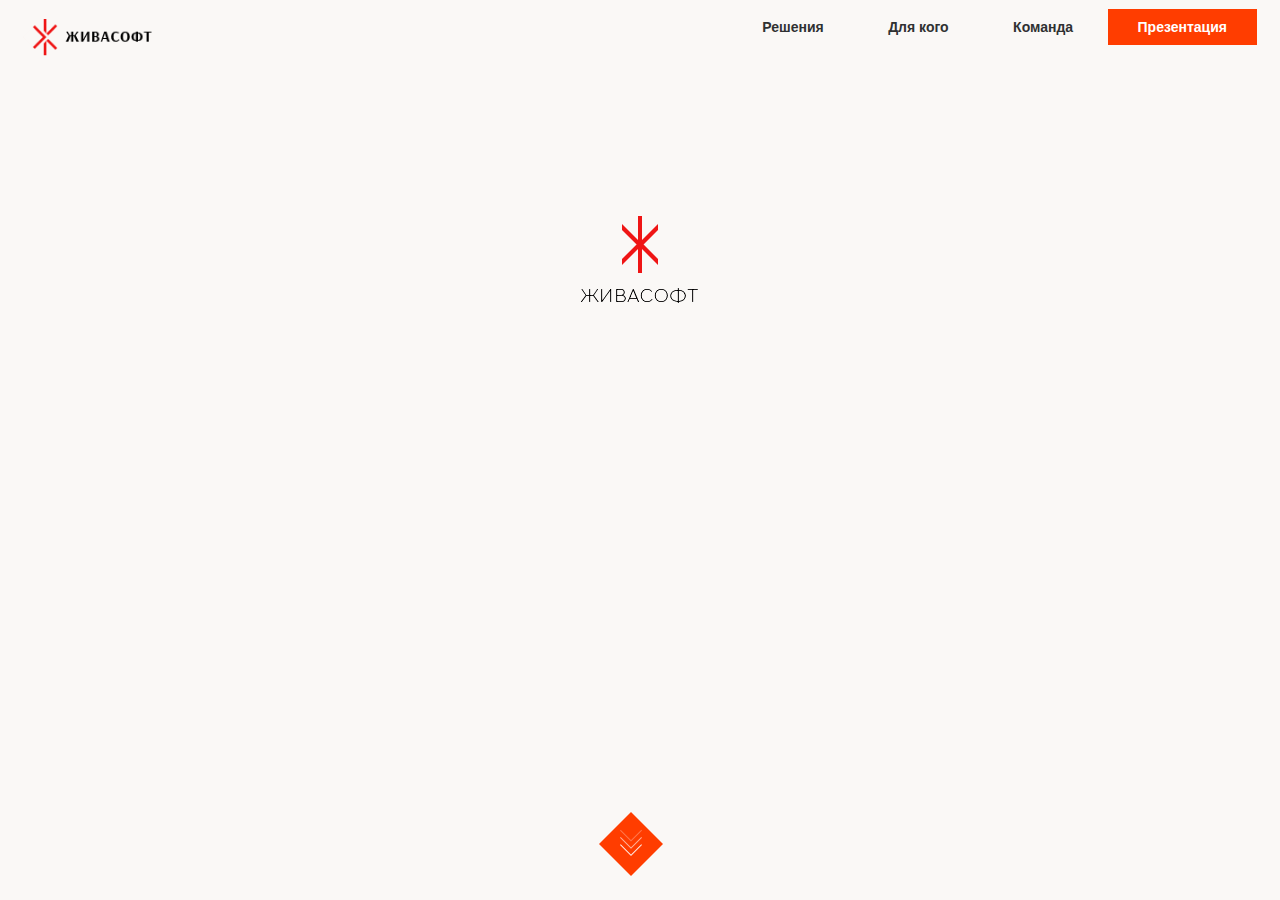
<file: index.html>
<!doctype html>
<html>
  <head>
    <meta charset="utf-8">
    <meta http-equiv="x-ua-compatible" content="ie=edge">
    <meta name="viewport"
          content="width=device-width, initial-scale=1, shrink-to-fit=no">
    <!-- Use the title from a page's frontmatter if it has one -->
    <title>Живасофт</title>
    <link href="stylesheets/site.css" rel="stylesheet" />
    <script src="javascripts/site.js"></script>
  </head>
  <body>
    <header>

      <div class="Logo">
            <a href="index.html"><img src="images/Logo.png" alt="Logo" class="logoimg"></a>
      </div>

    </header>
    <header>
	<nav>
            <ul class="top-menu">
              <li><a href="answers.html">Решения</a></li>
              <li><a href="forwho.html">Для кого</a></li>
              <li><a href="team.html">Команда</a></li>
              <li><a href="presentation.html">Презентация</a></li>
            </ul>
           </nav>
</header>

<div class="mainlogo">
	<img src="images/MainLogo.png" alt="MainLogo">
</div>









    <footer>
      <div class="responsive">
       <img src="images/arrowdown.png" alt="arrowdown" onclick="openNav()">
     </div>
     <div id="myBottomnav" class="bottomnav">
     <a href="javascript:void(0)" class="closebtn" onclick="closeNav()">&times;</a>
     <a href="answers.html">Решения</a>
     <a href="forwho.html">Для кого</a>
     <a href="team.html">Команда</a>
     <a href="presentation.html">Презентация</a>
     </div>
    </footer>
  </body>
</html>
</file>
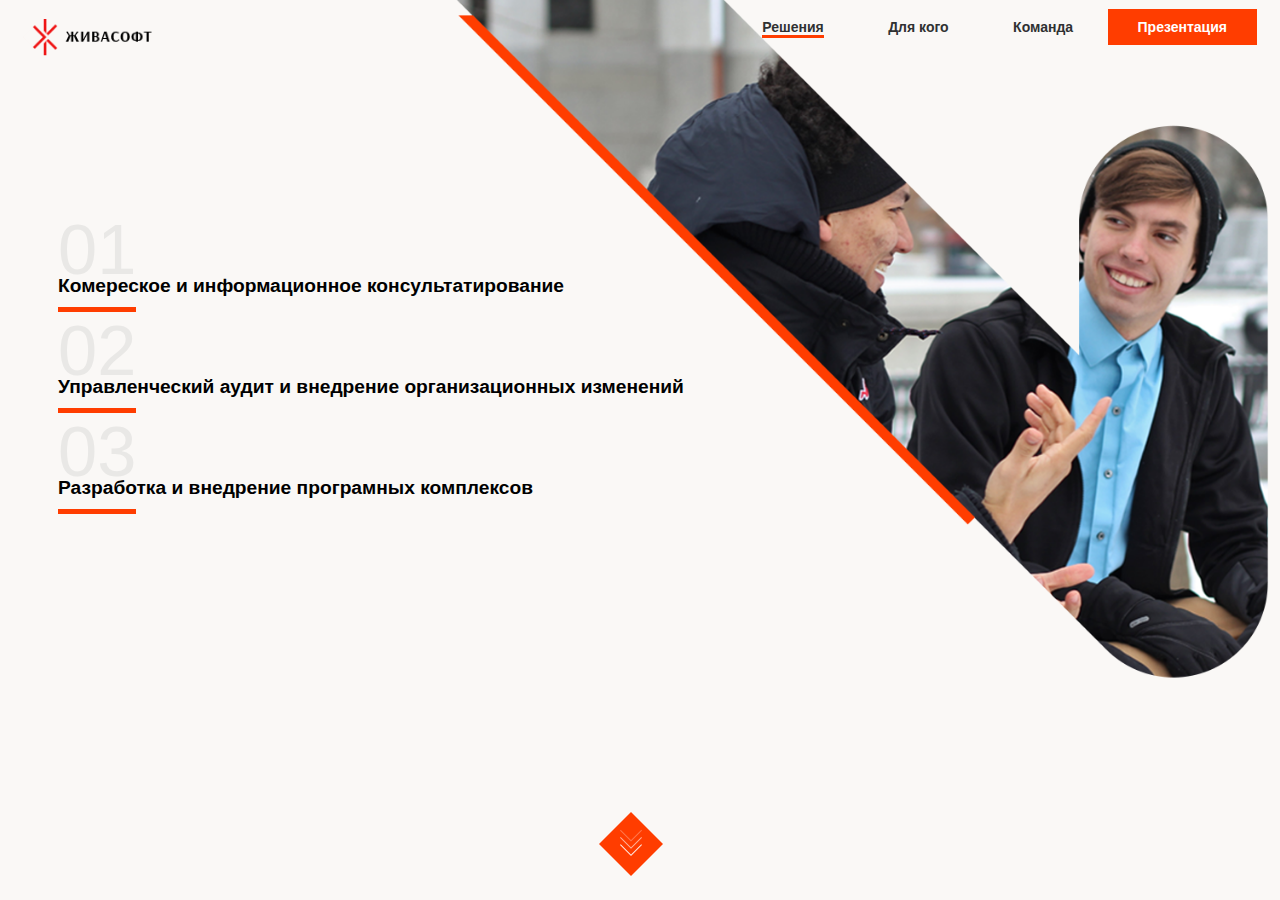
<file: answers.html>
<!doctype html>
<html>
  <head>
    <meta charset="utf-8">
    <meta http-equiv="x-ua-compatible" content="ie=edge">
    <meta name="viewport"
          content="width=device-width, initial-scale=1, shrink-to-fit=no">
    <!-- Use the title from a page's frontmatter if it has one -->
    <title>Решения</title>
    <link href="stylesheets/site.css" rel="stylesheet" />
    <script src="javascripts/site.js"></script>
  </head>
  <body>
    <header>

      <div class="Logo">
            <a href="index.html"><img src="images/Logo.png" alt="Logo" class="logoimg"></a>
      </div>

    </header>
    <body id="answers">
<header>
	<nav>
            <ul class="top-menu">
              <li class="active"><a href="answers.html">Решения</a></li>
              <li><a href="forwho.html">Для кого</a></li>
              <li><a href="team.html">Команда</a></li>
              <li><a href="presentation.html">Презентация</a></li>
            </ul>
           </nav>
</header>

<div class="content">
	<span>01</span><h1>
  Комереское и информационное консультатирование
</h1>
<span>02</span>
	<h1>
  Управленческий аудит и внедрение организационных изменений
</h1>
<span>03</span>
	<h1>
  Разработка и внедрение програмных комплексов
</h1>
</div>
</body>

	





    <footer>
      <div class="responsive">
       <img src="images/arrowdown.png" alt="arrowdown" onclick="openNav()">
     </div>
     <div id="myBottomnav" class="bottomnav">
     <a href="javascript:void(0)" class="closebtn" onclick="closeNav()">&times;</a>
     <a href="answers.html">Решения</a>
     <a href="forwho.html">Для кого</a>
     <a href="team.html">Команда</a>
     <a href="presentation.html">Презентация</a>
     </div>
    </footer>
  </body>
</html>
</file>
<file: stylesheets/site.css>
body {
  background-repeat: no-repeat;
  background-position: center center;
  background-color: #faf8f6;
  background-size: cover;
  background-attachment: fixed;
  font-family: "Lato", -apple-system, BlinkMacSystemFont, "Avenir Next", "Avenir", "Segoe UI", "Lucida Grande", "Helvetica Neue", "Helvetica", "Fira Sans", "Roboto", "Noto", "Droid Sans", "Cantarell", "Oxygen", "Ubuntu", "Franklin Gothic Medium", "Century Gothic", "Liberation Sans", sans-serif;
  text-align: left;
  padding: 1px 15px; }
  body#answers {
    background: url(../images/Layer1.png);
    font-family: "Lato", sans-serif;
    background-color: #faf8f6;
    background-repeat: no-repeat;
    background-position: center center;
    background-size: cover;
    background-attachment: fixed; }
  body#forwho {
    background: url(../images/Layer2.png);
    font-family: "Lato", sans-serif;
    background-color: #faf8f6;
    background-repeat: no-repeat;
    background-position: center center;
    background-size: cover;
    background-attachment: fixed; }
  body#team {
    background: url(../images/Layer3.png);
    font-family: "Lato", sans-serif;
    background-color: #faf8f6;
    background-repeat: no-repeat;
    background-position: center center;
    background-size: cover;
    background-attachment: fixed; }
  body#presentation {
    background: url(../images/Layer1.png);
    font-family: "Lato", sans-serif;
    background-color: #faf8f6;
    background-repeat: no-repeat;
    background-position: center center;
    background-size: cover;
    background-attachment: fixed; }

.Logo {
  /* The image used */
  float: left; }

.logoimg {
  max-width: 90%;
  min-width: 20%;
  height: auto; }

nav a {
  text-decoration: none; }
nav ul {
  margin: 0;
  padding: 0;
  float: right; }
nav li {
  list-style-position: inside;
  font: 14px 'Oswald', sans-serif;
  padding: 10px; }

.top-menu li {
  display: inline-block;
  padding: 10px 30px;
  margin: 0; }
  .top-menu li:last-child {
    background: #ff3d00;
    color: #fff; }
    .top-menu li:last-child a {
      color: #fff; }
  .top-menu li:hover a {
    border-bottom: 3px solid #ff3d00; }
.top-menu .active a {
  border-bottom: 3px solid #ff3d00; }
.top-menu a {
  color: #2f3132;
  font-weight: bold;
  -webkit-transition: 0.3s;
  transition: 0.3s; }

.mainlogo {
  margin-top: 200px;
  text-align: center; }

.content {
  margin-top: 200px;
  margin-left: 35px; }
  .content h1 {
    margin-top: -15px;
    font-size: 1.5vw; }
  .content span {
    color: #e9e8e6;
    font-size: 5.5vw;
    font-family: arsenal, sans-serif;
    padding-bottom: 1.5%;
    border-bottom: 5px solid #ff3d00; }

footer {
  text-align: center;
  position: fixed;
  width: 100%;
  bottom: 0; }

.responsive {
  width: 95%;
  height: auto; 
  cursor:pointer }

/* Bottomnav Bar for Javascript styles */

.bottomnav {
    height: 0;
    width: 100%;
    position: fixed;
    z-index: 1;
    bottom: 0;
    left: 0;
    background-color: #111;
    overflow-x: hidden;
    transition: 0.5s;
    text-align: center;
    
}

.bottomnav a {
    padding: 8px 8px 8px 32px;
    text-decoration: none;
    font-size: 25px;
    color: #818181;
    display: inline-block;
    transition: 0.3s;
}

.bottomnav a:hover {
    color: #ff3d00;
}

.bottomnav .closebtn {
    position: absolute;
    top: 0;
    right: 25px;
    font-size: 36px;
    margin-left: 50px;
}

@media screen and (max-height: 450px) {
  .bottomnav {padding-top: 15px;}
  .bottomnav a {font-size: 18px;}
}


/*# sourceMappingURL=site.css.map */
</file>
